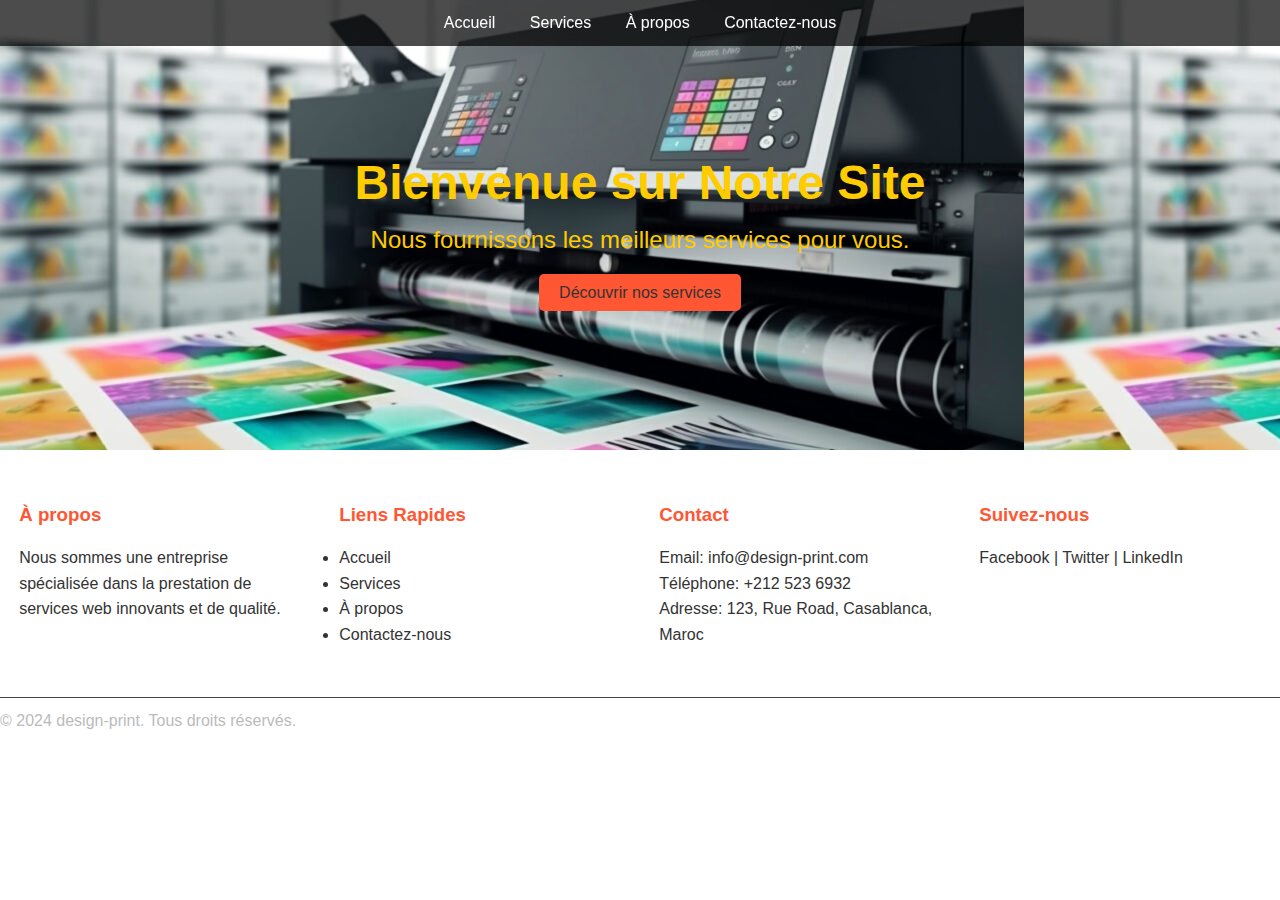
<file: index.html>
<!DOCTYPE html>
<html lang="fr">

<head>
    <meta charset="UTF-8">
    <meta name="viewport" content="width=device-width, initial-scale=1.0">
    <title>Mon Site Web</title>
    <link rel="stylesheet" href="style.css">
</head>

<body>
<section class="hero">
        <nav>
            <ul>
                <li><a href="index.html">Accueil</a></li>
                <li><a href="servicen.html">Services</a></li>
                <li><a href="aboutsection.html">À propos</a></li>
                <li><a href="contact.html">Contactez-nous</a></li>
            </ul>
        </nav> 
    <div class="hero-content">
        <h1>Bienvenue sur Notre Site</h1>
        <p>Nous fournissons les meilleurs services pour vous.</p>
        <a href="servicen.html" class="hero-btn">Découvrir nos services</a>
       
    </div>
</section>
<footer>
    <div class="footer-container">
        <div class="footer-about">
            <h3>À propos</h3>
            <p>Nous sommes une entreprise spécialisée dans la prestation de services web innovants et de qualité.
            </p>
        </div>
        <div class="footer-links">
            <h3>Liens Rapides</h3>
            <ul>
                <li><a href="index.html">Accueil</a></li>
                <li><a href="servicen.html">Services</a></li>
                <li><a href="aboutsection.html">À propos</a></li>
                <li><a href="contact.html">Contactez-nous</a></li>
            </ul>
        </div>
        <div class="footer-contact">
            <h3>Contact</h3>
            <p>Email: info@design-print.com</p>
            <p>Téléphone: +212 523 6932</p>
            <p>Adresse: 123, Rue Road, Casablanca, Maroc</p>
        </div>
        <div class="footer-social">
            <h3>Suivez-nous</h3>
            <a href="#">Facebook</a> | <a href="#">Twitter</a> | <a href="#">LinkedIn</a>
        </div>
    </div>
    <div class="footer-bottom">
        <p>&copy; 2024 design-print. Tous droits réservés.</p>
    </div>
</footer>
</body>
</html>
</file>
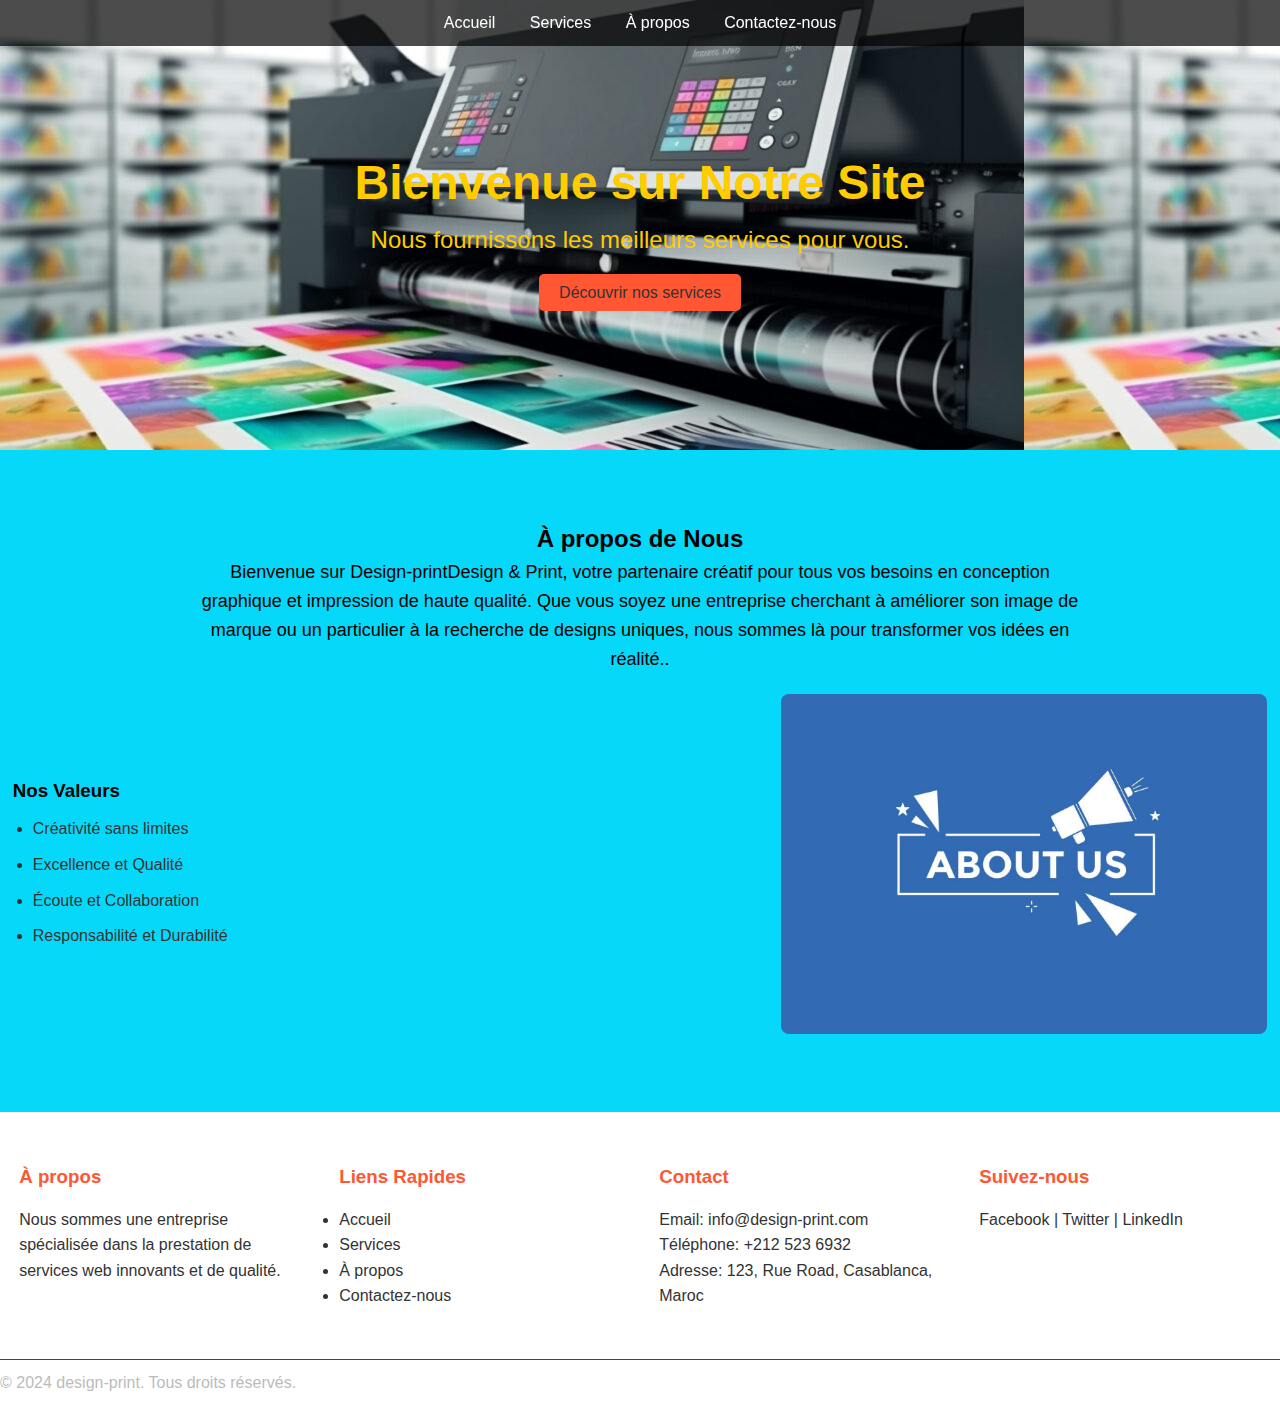
<file: aboutsection.html>
<!DOCTYPE html>
<html lang="fr">

<head>
    <meta charset="UTF-8">
    <meta name="viewport" content="width=device-width, initial-scale=1.0">
    <title>Mon Site Web</title>
    <link rel="stylesheet" href="style.css">
    <style>
    </style>
</head>

<body>
    <section class="hero">
        <nav>
            <ul>
                <li><a href="index.html">Accueil</a></li>
                <li><a href="servicen.html">Services</a></li>
                <li><a href="aboutsection.html">À propos</a></li>
                <li><a href="contact.html">Contactez-nous</a></li>
            </ul>
        </nav> 
    <div class="hero-content">
        <h1>Bienvenue sur Notre Site</h1>
        <p>Nous fournissons les meilleurs services pour vous.</p>
        <a href="servicen.html" class="hero-btn">Découvrir nos services</a>
       
    </div>
</section>
        </div>
            <section id="about">
                <h2>À propos de Nous</h2>
                <div class="aboutb-container-text">
                        <p>Bienvenue sur Design-printDesign & Print, votre partenaire créatif pour tous vos besoins en conception graphique et impression de haute qualité. Que vous soyez une entreprise cherchant à améliorer son image de marque ou un particulier à la recherche de designs uniques, nous sommes là pour transformer vos idées en réalité..</p>
                </div>
            
                <div class="about-container">
                    <div class="about-text">
                        <h3>Nos Valeurs</h3>
                        <ul>
                            <li>Créativité sans limites</li>
                            <li>Excellence et Qualité</li>
                            <li>Écoute et Collaboration</li>
                            <li>Responsabilité et Durabilité</li>
                        </ul>
                    </div>
                    <div class="about-image">
                        <img src="assets/img/lll.jpg" alt="À propos de nous">
                    </div>
                </div>
            </section>
        </div>
        <footer>
            <div class="footer-container">
                <div class="footer-about">
                    <h3>À propos</h3>
                    <p>Nous sommes une entreprise spécialisée dans la prestation de services web innovants et de qualité.
                    </p>
                </div>
                <div class="footer-links">
                    <h3>Liens Rapides</h3>
                    <ul>
                        <li><a href="index.html">Accueil</a></li>
                        <li><a href="servicen.html">Services</a></li>
                        <li><a href="aboutsection.html">À propos</a></li>
                        <li><a href="contact.html">Contactez-nous</a></li>
                    </ul>
                </div>
                <div class="footer-contact">
                    <h3>Contact</h3>
                    <p>Email: info@design-print.com</p>
                    <p>Téléphone: +212 523 6932</p>
                    <p>Adresse: 123, Rue Road, Casablanca, Maroc</p>
                </div>
                <div class="footer-social">
                    <h3>Suivez-nous</h3>
                    <a href="#">Facebook</a> | <a href="#">Twitter</a> | <a href="#">LinkedIn</a>
                </div>
            </div>
            <div class="footer-bottom">
                <p>&copy; 2024 design-print. Tous droits réservés.</p>
            </div>
        </footer>
        </body>
        </html>
</file>
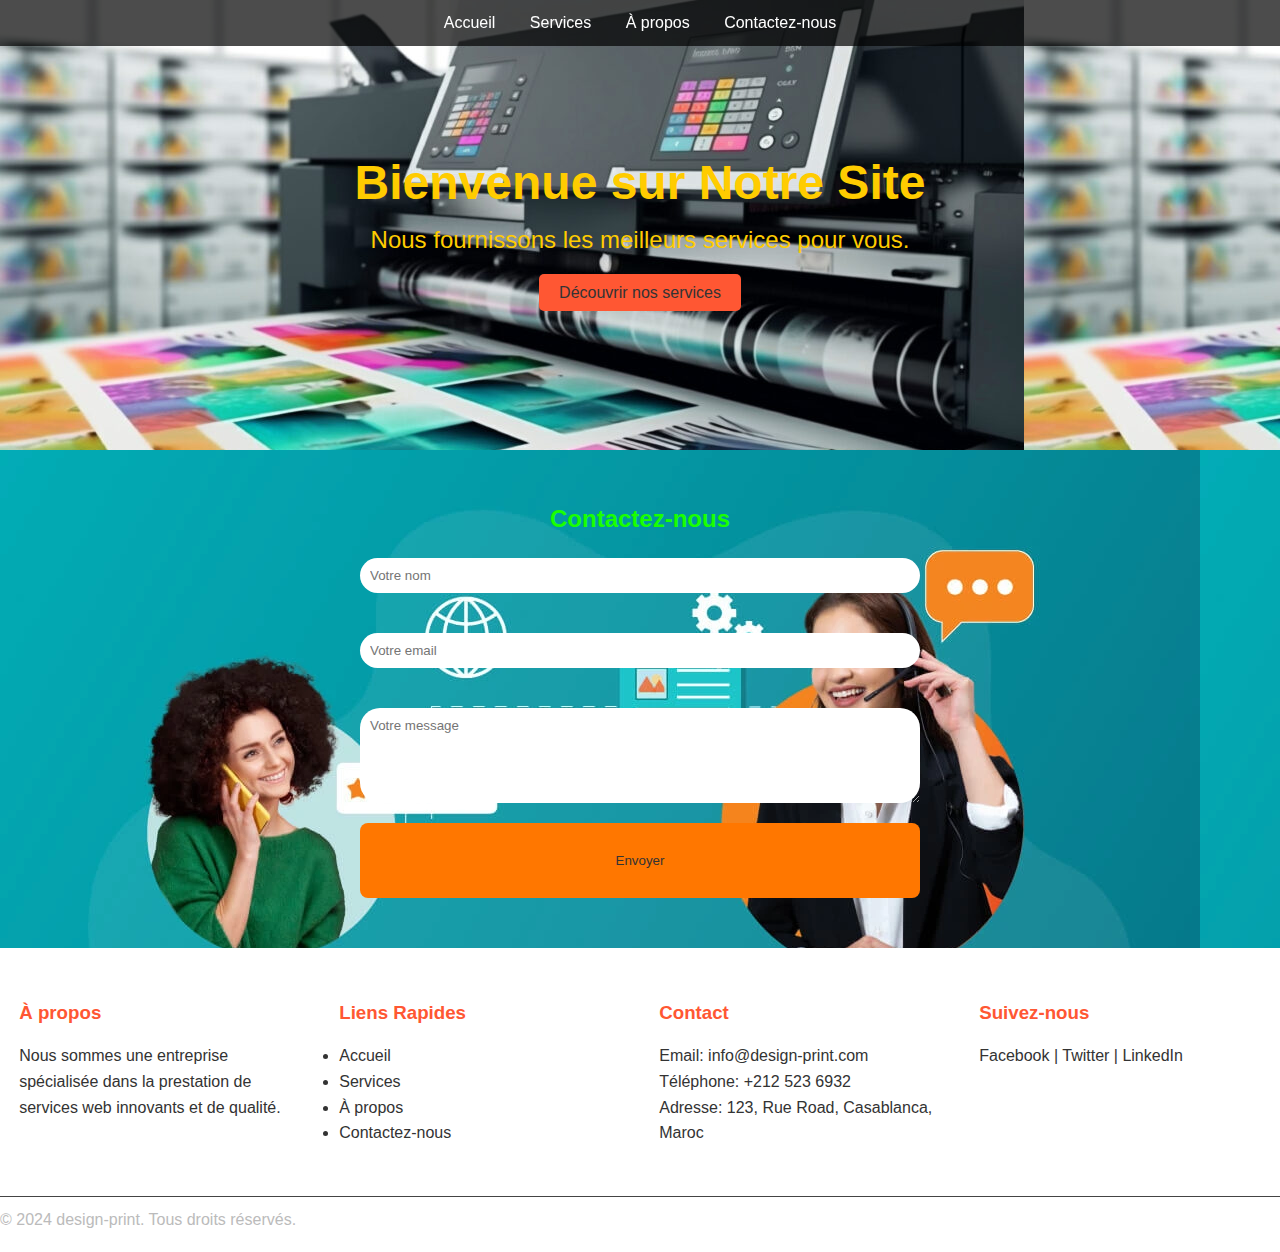
<file: contact.html>
<!DOCTYPE html>
<html lang="fr">

<head>
    <meta charset="UTF-8">
    <meta name="viewport" content="width=device-width, initial-scale=1.0">
    <title>Mon Site Web</title>
    <link rel="stylesheet" href="style.css">
    <style>
    </style>
</head>

<body>
    <section class="hero">
        <nav>
            <ul>
                <li><a href="index.html">Accueil</a></li>
                <li><a href="servicen.html">Services</a></li>
                <li><a href="aboutsection.html">À propos</a></li>
                <li><a href="contact.html">Contactez-nous</a></li>
            </ul>
        </nav> 
    <div class="hero-content">
        <h1>Bienvenue sur Notre Site</h1>
        <p>Nous fournissons les meilleurs services pour vous.</p>
        <a href="servicen.html" class="hero-btn">Découvrir nos services</a>
       
    </div>
</section>
        <section class="contact" id="contact">
            <h2>Contactez-nous</h2>
            <form>
                <input type="text" name="name" placeholder="Votre nom" required>
                <input type="email" name="email" placeholder="Votre email" required>
                <textarea name="message" rows="5" placeholder="Votre message" required></textarea>
                <button type="submit">Envoyer</button>
            </form>
        </section>    
        <footer>
            <div class="footer-container">
                <div class="footer-about">
                    <h3>À propos</h3>
                    <p>Nous sommes une entreprise spécialisée dans la prestation de services web innovants et de qualité.
                    </p>
                </div>
                <div class="footer-links">
                    <h3>Liens Rapides</h3>
                    <ul>
                        <li><a href="index.html">Accueil</a></li>
                        <li><a href="servicen.html">Services</a></li>
                        <li><a href="aboutsection.html">À propos</a></li>
                        <li><a href="contact.html">Contactez-nous</a></li>
                    </ul>
                </div>
                <div class="footer-contact">
                    <h3>Contact</h3>
                    <p>Email: info@design-print.com</p>
                    <p>Téléphone: +212 523 6932</p>
                    <p>Adresse: 123, Rue Road, Casablanca, Maroc</p>
                </div>
                <div class="footer-social">
                    <h3>Suivez-nous</h3>
                    <a href="www.facebook.com">Facebook</a> | <a href="www.twitter.com">Twitter</a> | <a href="www.linkedin.com">LinkedIn</a>
                </div>
            </div>
            <div class="footer-bottom">
                <p>&copy; 2024 design-print. Tous droits réservés.</p>
            </div>
        </footer>
        </body>
        </html>
</file>
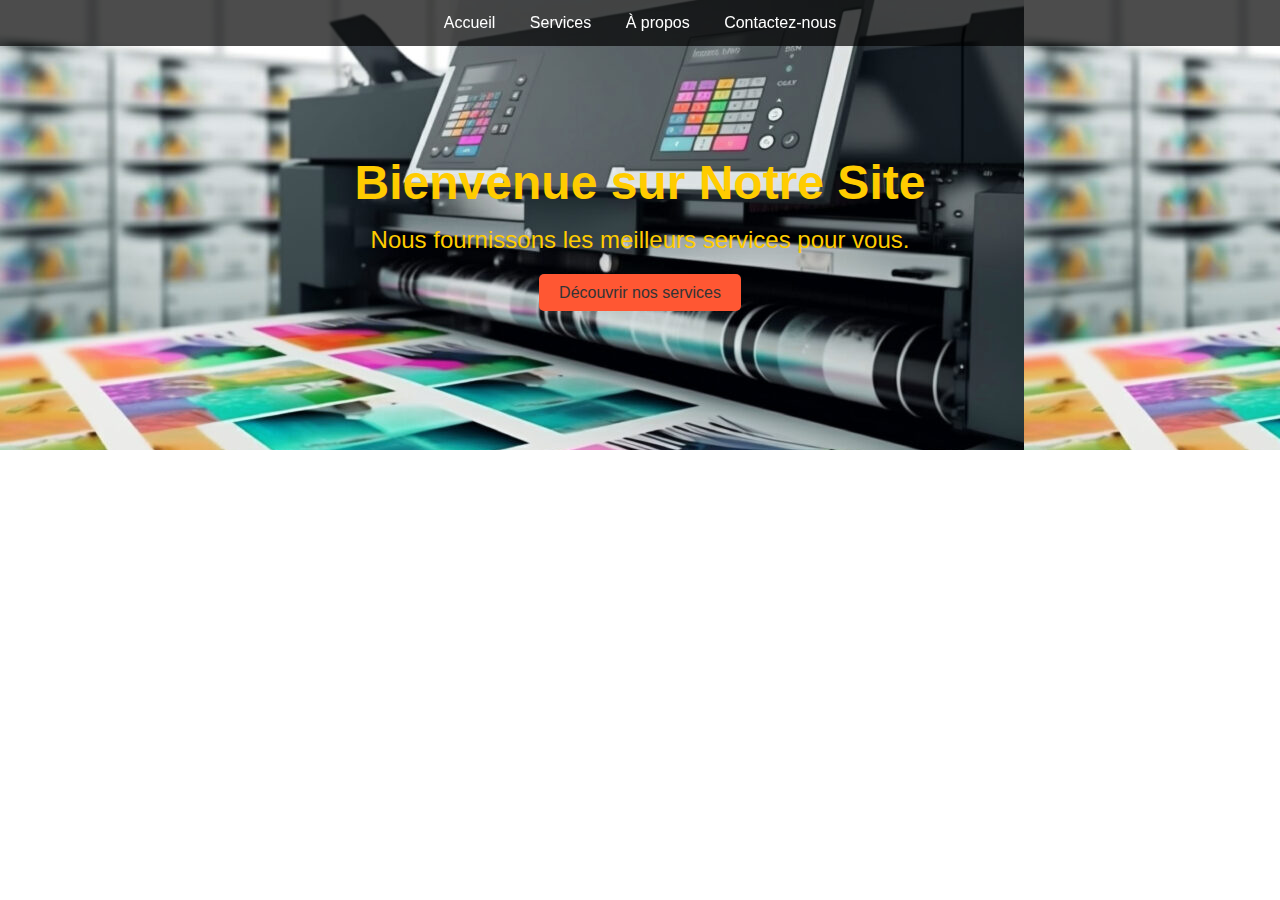
<file: herosection.html>
<!DOCTYPE html>
<html lang="fr">

<head>
    <meta charset="UTF-8">
    <meta name="viewport" content="width=device-width, initial-scale=1.0">
    <title>Mon Site Web</title>
    <link rel="stylesheet" href="style.css">
    <style>
    </style>
</head>

<body>
<section class="hero">
    <nav>
        <ul>
            <li><a href="index.html">Accueil</a></li>
                <li><a href="servicen.html">Services</a></li>
                <li><a href="aboutsection.html">À propos</a></li>
                <li><a href="contact.html">Contactez-nous</a></li>
        </ul>
    </nav>
    <div class="hero-content">
        <h1>Bienvenue sur Notre Site</h1>
        <p>Nous fournissons les meilleurs services pour vous.</p>
        <a href="servicen.html" class="hero-btn">Découvrir nos services</a>
    </div>
</section>
</body>
</head>
</html>
</file>
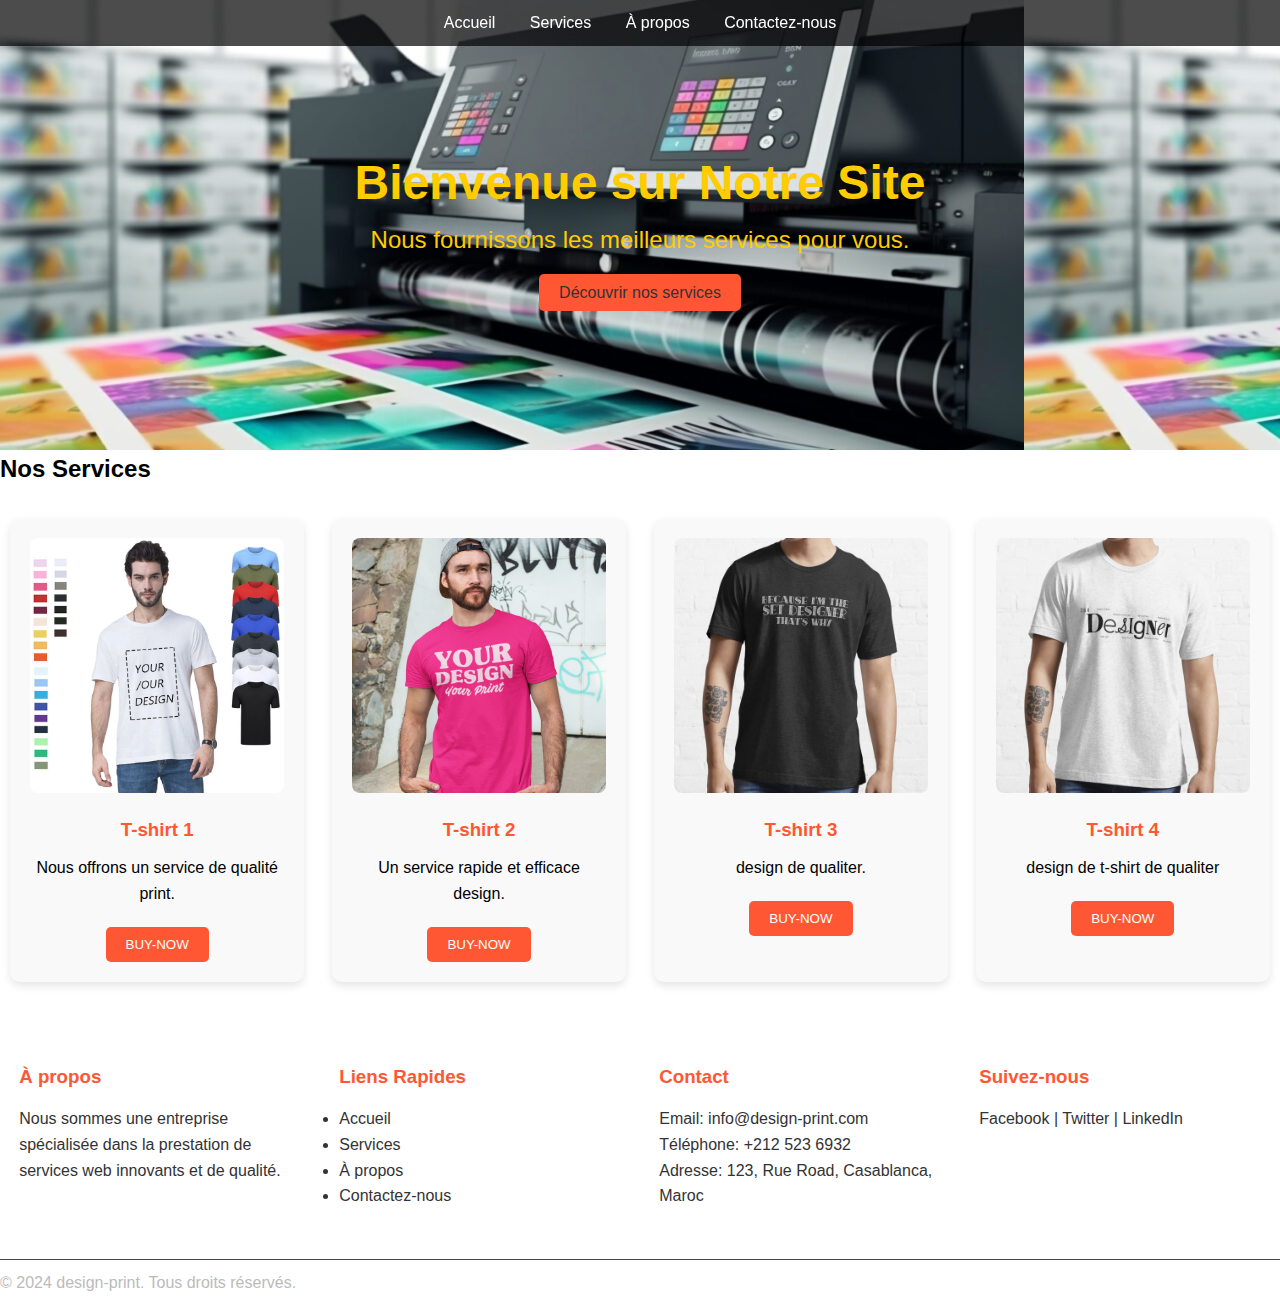
<file: servicen.html>
<!DOCTYPE html>
<html lang="fr">

<head>
    <meta charset="UTF-8">
    <meta name="viewport" content="width=device-width, initial-scale=1.0">
    <title>Mon Site Web</title>
    <link rel="stylesheet" href="style.css">
    <style>
    </style>
</head>

<body>
    <section class="hero">
            <nav>
                <ul>
                    <li><a href="index.html">Accueil</a></li>
                <li><a href="servicen.html">Services</a></li>
                <li><a href="aboutsection.html">À propos</a></li>
                <li><a href="contact.html">Contactez-nous</a></li>
                </ul>
            </nav> 
        <div class="hero-content">
            <h1>Bienvenue sur Notre Site</h1>
            <p>Nous fournissons les meilleurs services pour vous.</p>
            <a href="servicen.html" class="hero-btn">Découvrir nos services</a>
           
        </div>
    </section>
        <section id="services">
            <h2>Nos Services</h2>
            <div class="services-container">
                <div class="card">
                    <img src="./assets/img/2024-Popular-Wholesale-Custom-Plain-Tee-Shirt-Multi-Colors-Breathable-Summer-Cotton-T-Shirt-for-Men-Plus-Size-Printing-T-Shirts.webp" alt="Service 1">
                    <h3>T-shirt 1</h3>
                    <p>Nous offrons un service de qualité print.</p>
                    <button>BUY-NOW</button>
                </div>
                <div class="card">
                    <img src="./assets/img/custom-flex-print-t-shirts.jpg" alt="Service 2">
                    <h3>T-shirt 2</h3>
                    <p>Un service rapide et efficace design.</p>
                    <button>BUY-NOW</button>
                </div>
                <div class="card">
                    <img src="./assets/img/ssrco,slim_fit_t_shirt,mens,101010_01c5ca27c6,front,square_product,600x600.jpg" alt="Service 3">
                    <h3>T-shirt 3</h3>
                    <p>design de qualiter.</p>
                    <button>BUY-NOW</button>
                </div>
                <div class="card">
                    <img src="./assets/img/ssrco,slim_fit_t_shirt,mens,fafafa_ca443f4786,front,square_product,600x600.jpg" alt="Service 4">
                    <h3>T-shirt 4</h3>
                    <p>design de t-shirt de qualiter </p>
                    <button>BUY-NOW</button>
                </div>
            </div>
        </section>
        <footer>
            <div class="footer-container">
                <div class="footer-about">
                    <h3>À propos</h3>
                    <p>Nous sommes une entreprise spécialisée dans la prestation de services web innovants et de qualité.
                    </p>
                </div>
                <div class="footer-links">
                    <h3>Liens Rapides</h3>
                    <ul>
                        <li><a href="index.html">Accueil</a></li>
                        <li><a href="servicen.html">Services</a></li>
                        <li><a href="aboutsection.html">À propos</a></li>
                        <li><a href="contact.html">Contactez-nous</a></li>
                    </ul>
                </div>
                <div class="footer-contact">
                    <h3>Contact</h3>
                    <p>Email: info@design-print.com</p>
                    <p>Téléphone: +212 523 6932</p>
                    <p>Adresse: 123, Rue Road, Casablanca, Maroc</p>
                </div>
                <div class="footer-social">
                    <h3>Suivez-nous</h3>
                    <a href="#">Facebook</a> | <a href="#">Twitter</a> | <a href="#">LinkedIn</a>
                </div>
            </div>
            <div class="footer-bottom">
                <p>&copy; 2024 design-print. Tous droits réservés.</p>
            </div>
        </footer>
    </body>
    </html>
</file>
<file: style.css>
* {
    margin: 0;
    padding: 0;
    box-sizing: border-box;
    font-family: Arial, sans-serif;
}

body {
    line-height: 1.6;
}

nav {
    background-color: rgba(0, 0, 0, 0.7);
    padding: 10px 0;
    text-align: center;
    position: fixed;
    width: 100%;
    top: 0;
    z-index: 100;
}

nav ul {
    list-style: none;
}

nav ul li {
    display: inline;
    margin: 0 15px;
}

nav ul li a {
    color: white;
    text-decoration: none;
}

.hero {
    height: 50vh;
    background-color: #b31414;
    background-image: url(assets/img/types-of-printing-business-1024x585.jpg);
    display: flex;
    justify-content: center;
    align-items: center;
    color: rgb(255, 204, 0);
    font-style: inherit;
    text-align: center;
    flex-direction: column;
    /* position: relative; */
}

.hero h1 {
    font-size: 3em;
}

.hero p {
    font-size: 1.5em;
    margin-bottom: 20px;
}

.hero-btn {
    padding: 10px 20px;
    background-color: #ff5733;
    color: #333;
    text-decoration: none;
    border-radius: 5px;
}

.services {
    padding: 50px 20px;
    text-align: center;
    width: 100px;
    height: 50vh;
}

.services h2 {
    margin-bottom: 40px;
}

/* Services Section */
.services-container {
    display: flex;
    justify-content: space-between;
    flex-wrap: wrap;
    margin: 20px 0;
}

.card {
    width: 23%;
    background-color: #f9f9f9;
    padding: 20px;
    margin: 10px;
    box-shadow: 0 4px 8px rgba(0, 0, 0, 0.1);
    text-align: center;
    border-radius: 10px;
}

.card img {
    width: 100%;
    height: auto;
    border-radius: 8px;
}

.card h3 {
    color: #ff5733;
    margin-top: 15px;
}

.card p {
    margin: 10px 0;
}

.card button {
    padding: 10px 20px;
    background-color: #ff5733;
    color: white;
    border: none;
    border-radius: 5px;
    cursor: pointer;
    margin-top: 10px;
}

.card button:hover {
    background-color: #ff7733;
}

/* About Section */
#about {
padding: 70px 0;
background-color : rgb(6, 216, 249);
}

#about h2 {
text-align: center;
}

.about-container {
display: flex;
align-items: center;
justify-content: center;
flex-wrap: wrap;
}

.about-text {
width: 60%;
}

#about .aboutb-container-text {
width: 100%;
display: flex;
justify-content: center;
}

#about .aboutb-container-text p {
width: 70%;
font-size: 18px;
line-height: 1.6;
margin-bottom: 20px;
text-align: center;
color : black
}

.about-text ul {
color: #333;
list-style-type: disc;
margin-left: 20px;
}

.about-text ul li {
margin: 10px 0;
font-size: 16px;
}

.about-image {
width: 38%;
}

.about-image img {
width: 100%;
height: auto;
border-radius: 8px;
}
.contact {
    padding: 50px 80px;
    background-image: url("assets/img/Customer-Care-Script\ \(1\).jpg");
    background-image: 100px;
    background-color: #ff0037;
    color: #1aff00;
    text-align: center;
}

.contact form {
    display: flex;
    flex-direction: column;
    width: 50%;
    margin: 0 auto;
}

.contact form input,
.contact form textarea {
    padding: 10px;
    margin: 20px 0;
    border: none;
    border-radius: 20px;
}

.contact form button {
    padding: 30px;
    background-color: #ff7700;
    color: #333;
    border: none;
    border-radius: 8px;
    cursor: pointer;
}

.contact form button:hover {
    background-color: #ff7733;
}

/* Footer Section */
footer {
    background-color: white;
    color: #333;
    padding: 20px 0;
    text-align: start;
}

.footer-container {
    display: flex;
    justify-content: space-around;
    align-items: flex-start;
    flex-wrap: wrap;
    padding: 20px 0;
}

.footer-container div {
    width: 22%;
    margin: 10px;
}

.footer-container h3 {
    color: #ff5733;
    margin-bottom: 15px;
}

.footer-container a {
    color: #333;
    text-decoration: none;
}

.footer-container a:hover {
    color: #ff7733;
}

.footer-bottom {
    margin-top: 20px;
    border-top: 1px solid #444;
    padding-top: 10px;
}

.footer-bottom p {
    margin: 0;
    color: #bbb;
}
</file>
